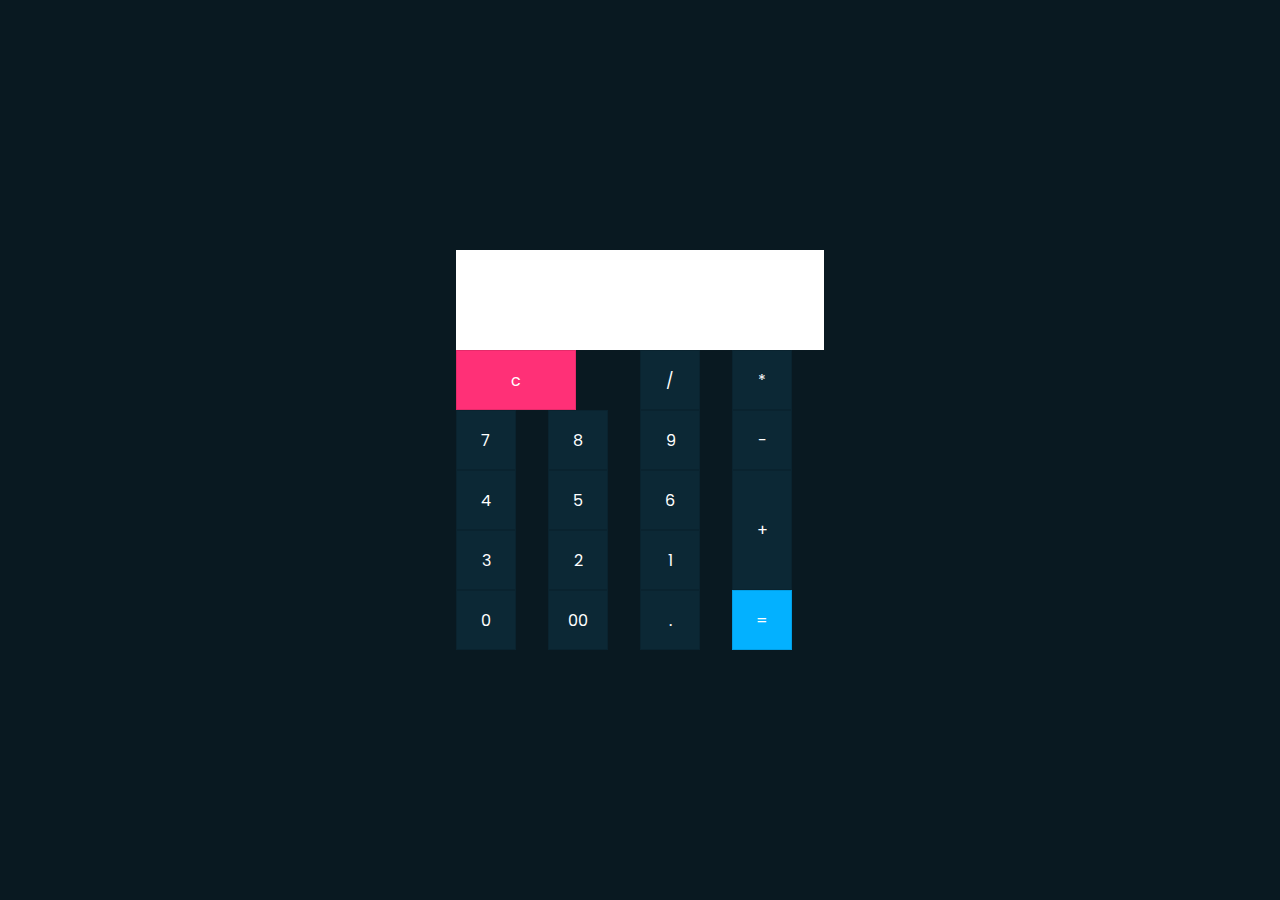
<file: Calculator/index.html>
<!DOCTYPE html>
<html lang="en">
  <head>
    <meta charset="UTF-8" />
    <meta name="viewport" content="width=device-width, initial-scale=1.0" />
    <title>Calculator</title>
    <link rel="stylesheet" type="text/css" href="./index.css" />
  </head>
  <body>
    <form class="calculator" name="calc">
      <input class="value" type="text" name="txt" readonly="" />
      <span class="num clear" onclick="document.calc.txt.value =''">c</span>
      <span class="num" onclick="document.calc.txt.value +='/'">/</span>
      <span class="num" onclick="document.calc.txt.value +='*'">*</span>
      <span class="num" onclick="document.calc.txt.value +='7'">7</span>
      <span class="num" onclick="document.calc.txt.value +='8'">8</span>
      <span class="num" onclick="document.calc.txt.value +='9'">9</span>
      <span class="num" onclick="document.calc.txt.value +='-'">-</span>
      <span class="num" onclick="document.calc.txt.value +='4'">4</span>
      <span class="num" onclick="document.calc.txt.value +='5'">5</span>
      <span class="num" onclick="document.calc.txt.value +='6'">6</span>
      <span class="num plus" onclick="document.calc.txt.value +='+'">+</span>
      <span class="num" onclick="document.calc.txt.value +='3'">3</span>
      <span class="num" onclick="document.calc.txt.value +='2'">2</span>
      <span class="num" onclick="document.calc.txt.value +='1'">1</span>
      <span class="num" onclick="document.calc.txt.value +='0'">0</span>
      <span class="num" onclick="document.calc.txt.value +='00'">00</span>
      <span class="num" onclick="document.calc.txt.value +='.'">.</span>
      <span
        class="num equal"
        onclick="document.calc.txt.value = eval(calc.txt.value)"
        >=</span
      >
    </form>
  </body>
</html>
</file>
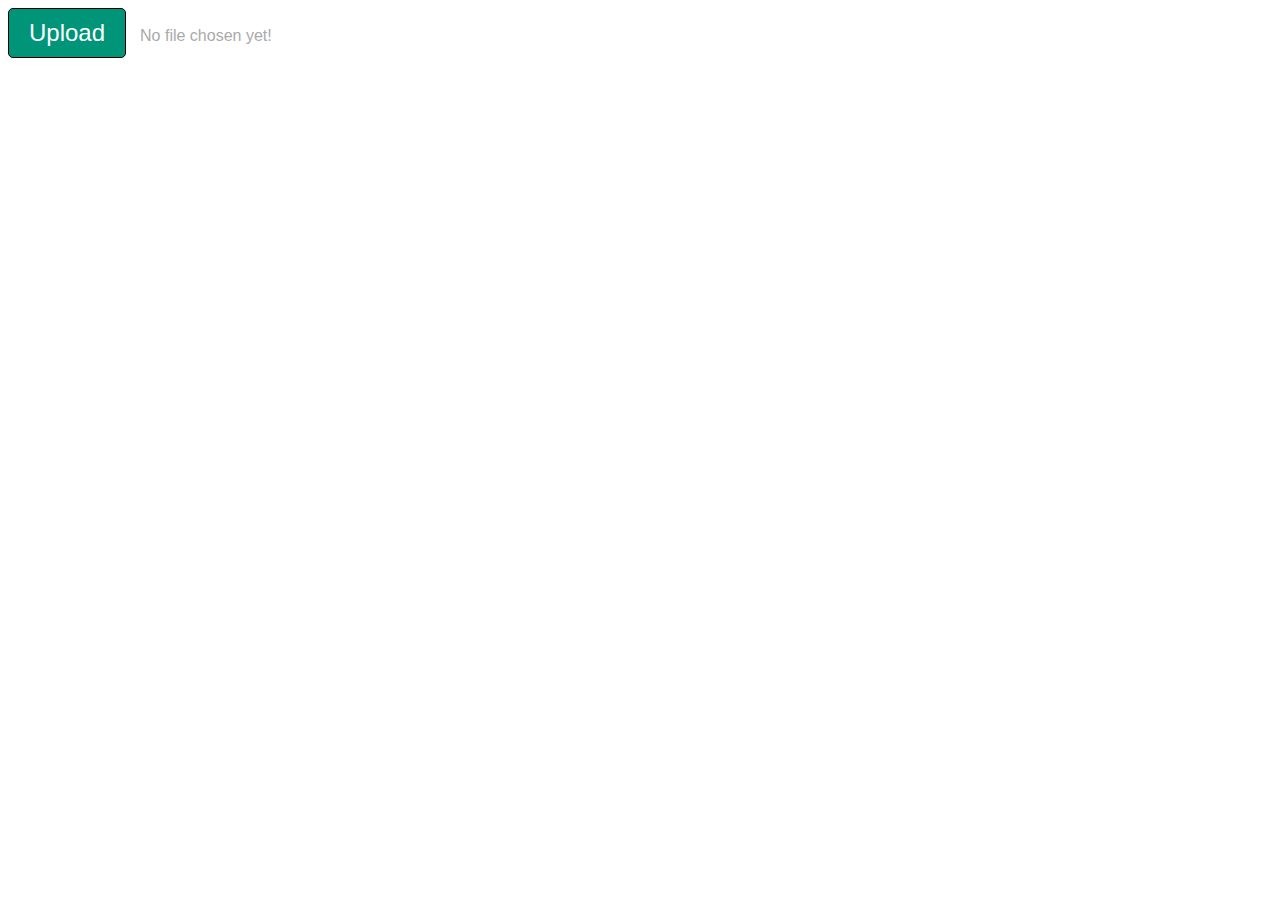
<file: Custom File Upload Button/index.html>
<!DOCTYPE html>
<html lang="en">
  <head>
    <meta charset="UTF-8" />
    <meta name="viewport" content="width=device-width, initial-scale=1.0" />
    <title>Style File Upload Button</title>
    <style media="screen">
      #custom-button {
        padding: 10px 20px;
        font-size: 24px;
        color: #fff;
        background-color: #009578;
        border: 1px solid #000;
        border-radius: 5px;
        cursor: pointer;
      }

      #custom-button:hover {
        background-color: #00b28f;
      }
      #custom-text {
        margin-left: 10px;
        font-family: sans-serif;
        color: #aaa;
      }
    </style>
  </head>
  <body>
    <main>
      <input type="file" id="real-file" hidden />
      <button type="button" id="custom-button">Upload</button>
      <span id="custom-text">No file chosen yet!</span>
    </main>
    <script type="text/javascript">
      const realFilebtn = document.getElementById("real-file");
      const customBtn = document.getElementById("custom-button");
      const customText = document.getElementById("custom-text");

      customBtn.addEventListener("click", () => {
        realFilebtn.click();
      });

      realFilebtn.addEventListener("change", () => {
        if (realFilebtn.value) {
          const reg = /[\/\\]([\w\d\s\.\-\(\)]+)$/;
          customText.innerHTML = realFilebtn.value.match(reg)[1];
        } else {
          customText.innerHTML = "No file chosen yet";
        }
      });
    </script>
  </body>
</html>
</file>
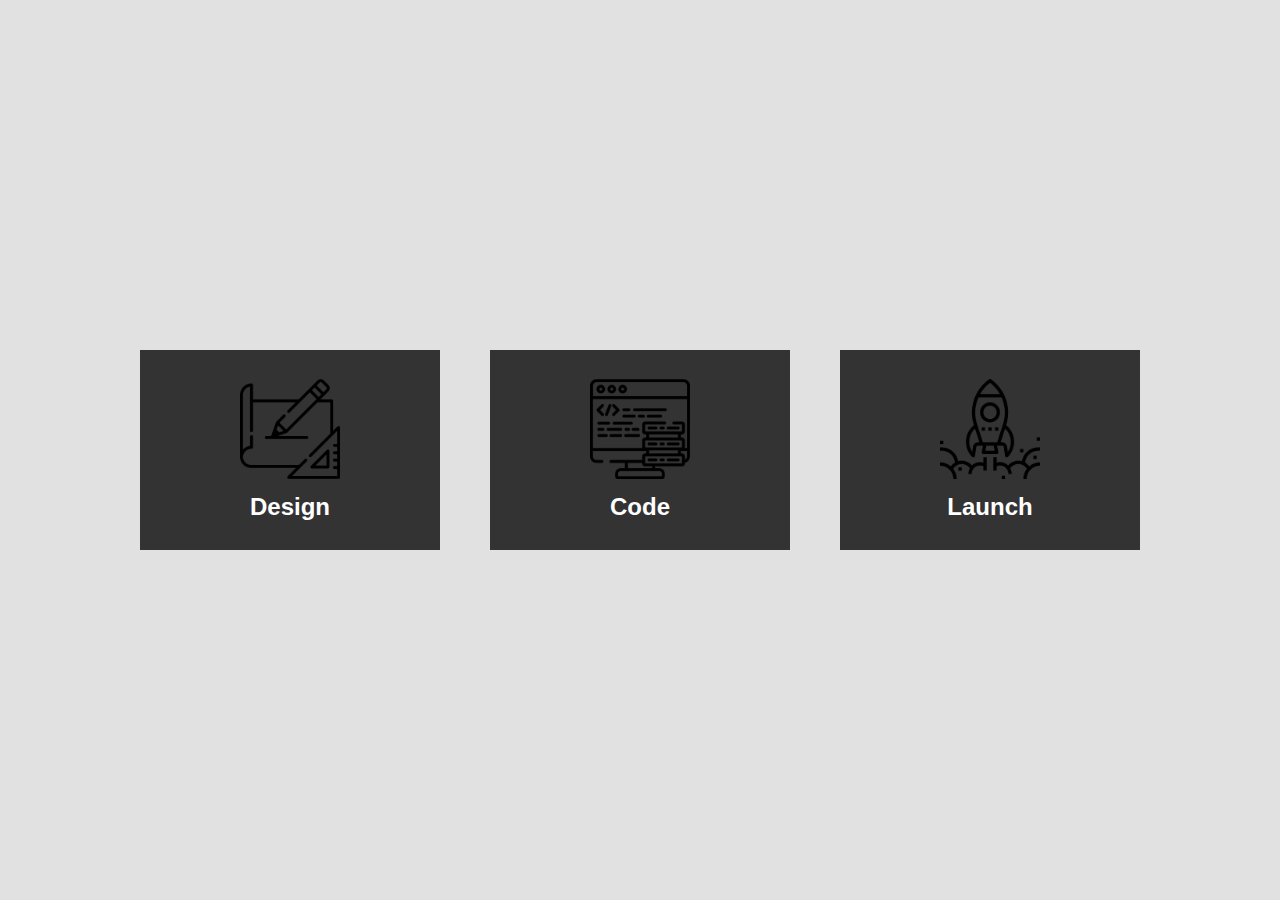
<file: Hover Effects/index.html>
<!DOCTYPE html>
<html lang="en">
<head>
    <meta charset="UTF-8">
    <meta name="viewport" content="width=device-width, initial-scale=1.0">
    <title>3D Flip Card Hover Effect</title>
    <link rel="stylesheet" href="./index.css">
</head>
<body>
        <div class="container">
            <div class="card">
                <div class="face face1">
                    <div class="content">
                        <img src="./sketch.png">
                        <h3>Design</h3>
                    </div>
                </div>
                <div class="face face2">
                    <div class="content"> 
                        <p>Lorem Ipsum Dolor Lorem Ipsum DolorLorem Ipsum DolorLorem Ipsum DolorLorem Ipsum Dolor</p>
                        </p>
                    </div>
                </div>
            </div>
            <div class="card">
                <div class="face face1">
                    <div class="content">
                        <img src="./data.png">
                        <h3>Code</h3>
                    </div>
                </div>
                <div class="face face2">
                    <div class="content">
                        <p>Lorem Ipsum Dolor Lorem Ipsum DolorLorem Ipsum DolorLorem Ipsum DolorLorem Ipsum Dolor</p>
                        </p>
                    </div>
                </div>
            </div>
            <div class="card">
                <div class="face face1">
                    <div class="content">
                        <img src="./startup.png">
                        <h3>Launch</h3>
                    </div>
                </div>
                <div class="face face2">
                    <div class="content">
                        <p>Lorem Ipsum Dolor Lorem Ipsum DolorLorem Ipsum DolorLorem Ipsum DolorLorem Ipsum Dolor</p>
                        </p>
                    </div>
                </div>
            </div> 
        </div>
</body>
</html>
</file>
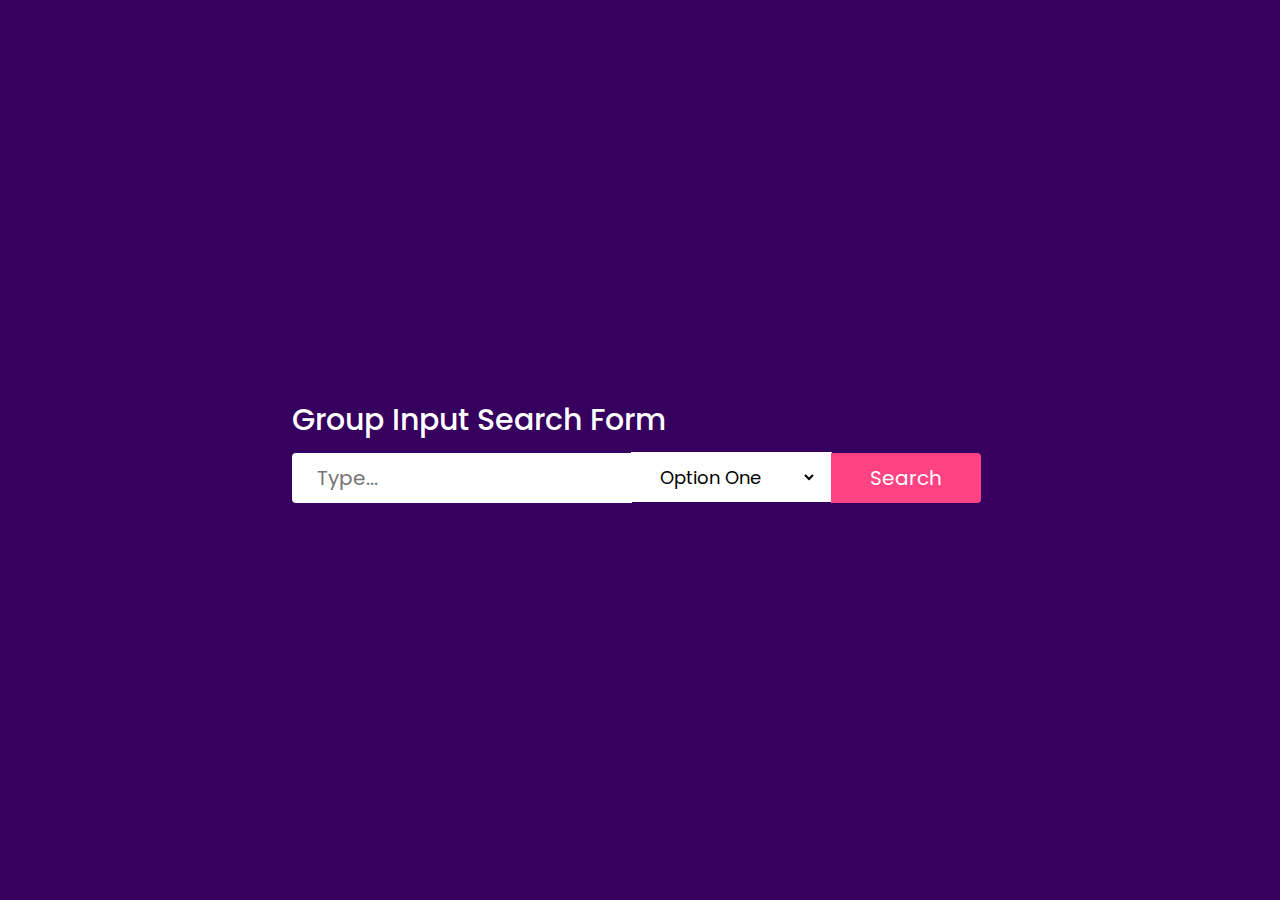
<file: Input Search/index.html>
<!DOCTYPE html>
<html lang="en">

<head>
    <meta charset="UTF-8">
    <meta name="viewport" content="width=device-width, initial-scale=1.0">
    <title>Input Search</title>
    <link rel="stylesheet" href="./index.css">
</head>

<body>
    <div class="box">
        <h2>Group Input Search Form</h2>
        <form>
            <input type="text" placeholder="Type...">
            <select>
                <option>Option One</option>
                <option>Option Two</option>
                <option>Option Three</option>
                <option>Option Four</option>
            </select>
            <input type="submit" value="Search">
        </form>
    </div>
</body>

</html>
</file>
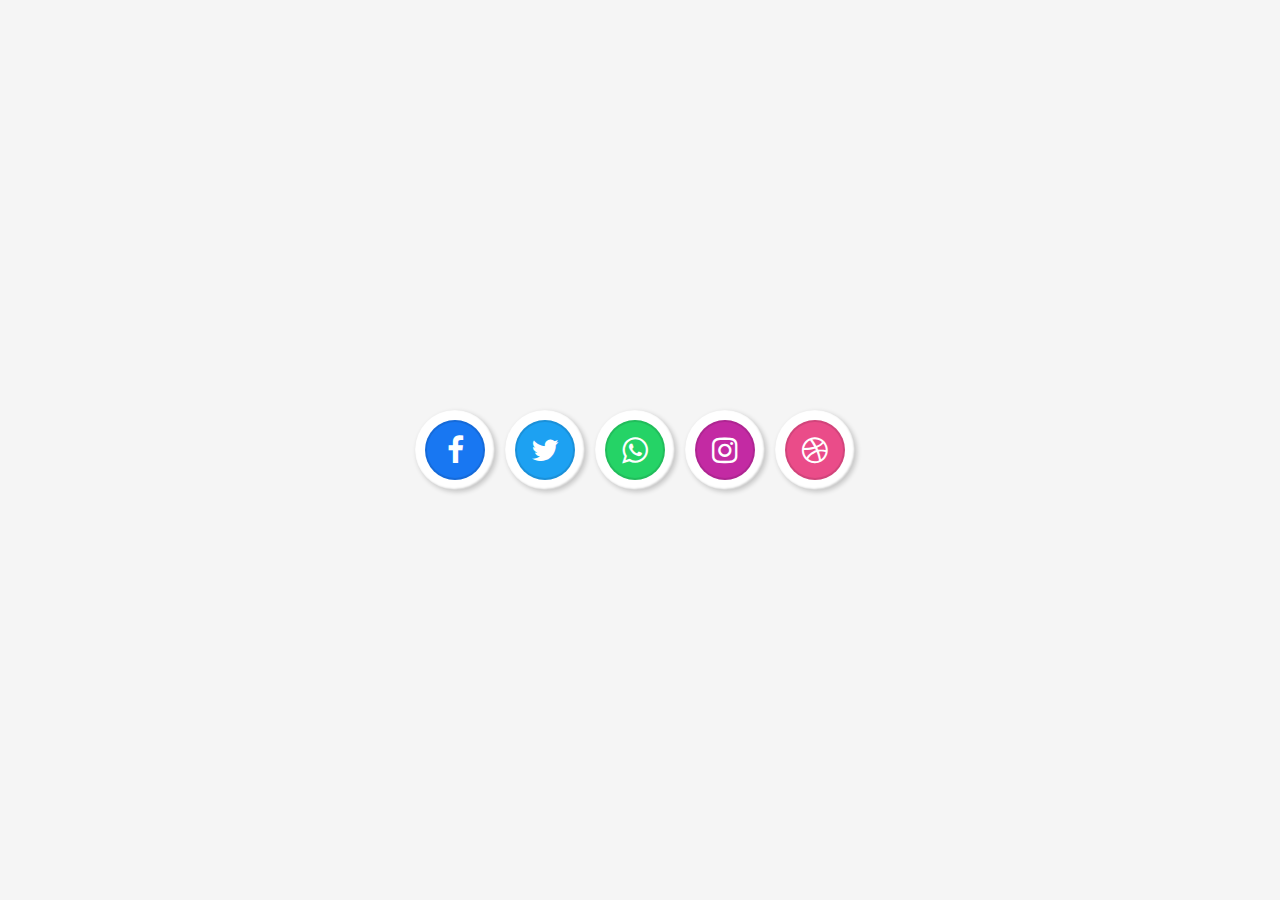
<file: Media Icon hover effect/index.html>
<!DOCTYPE html>
<html lang="en">
  <head>
    <meta charset="UTF-8" />
    <meta name="viewport" content="width=device-width, initial-scale=1.0" />
    <title>Social Media Icon Hover Effects</title>
    <link
      rel="stylesheet"
      href="https://stackpath.bootstrapcdn.com/font-awesome/4.7.0/css/font-awesome.min.css"
      integrity="sha384-wvfXpqpZZVQGK6TAh5PVlGOfQNHSoD2xbE+QkPxCAFlNEevoEH3Sl0sibVcOQVnN"
      crossorigin="anonymous"
    />
    <link rel="stylesheet" href="./index.css" />
  </head>
  <body>
    <ul>
      <li>
        <a href="#"><i class="fa fa-facebook" aria-hidden="true"></i></a>
      </li>
      <li>
        <a href="#"><i class="fa fa-twitter" aria-hidden="true"></i></a>
      </li>
      <li>
        <a href="#"><i class="fa fa-whatsapp" aria-hidden="true"></i></a>
      </li>
      <li>
        <a href="#"><i class="fa fa-instagram" aria-hidden="true"></i></a>
      </li>
      <li>
        <a href="#"><i class="fa fa-dribbble" aria-hidden="true"></i></a>
      </li>
    </ul>
  </body>
</html>
</file>
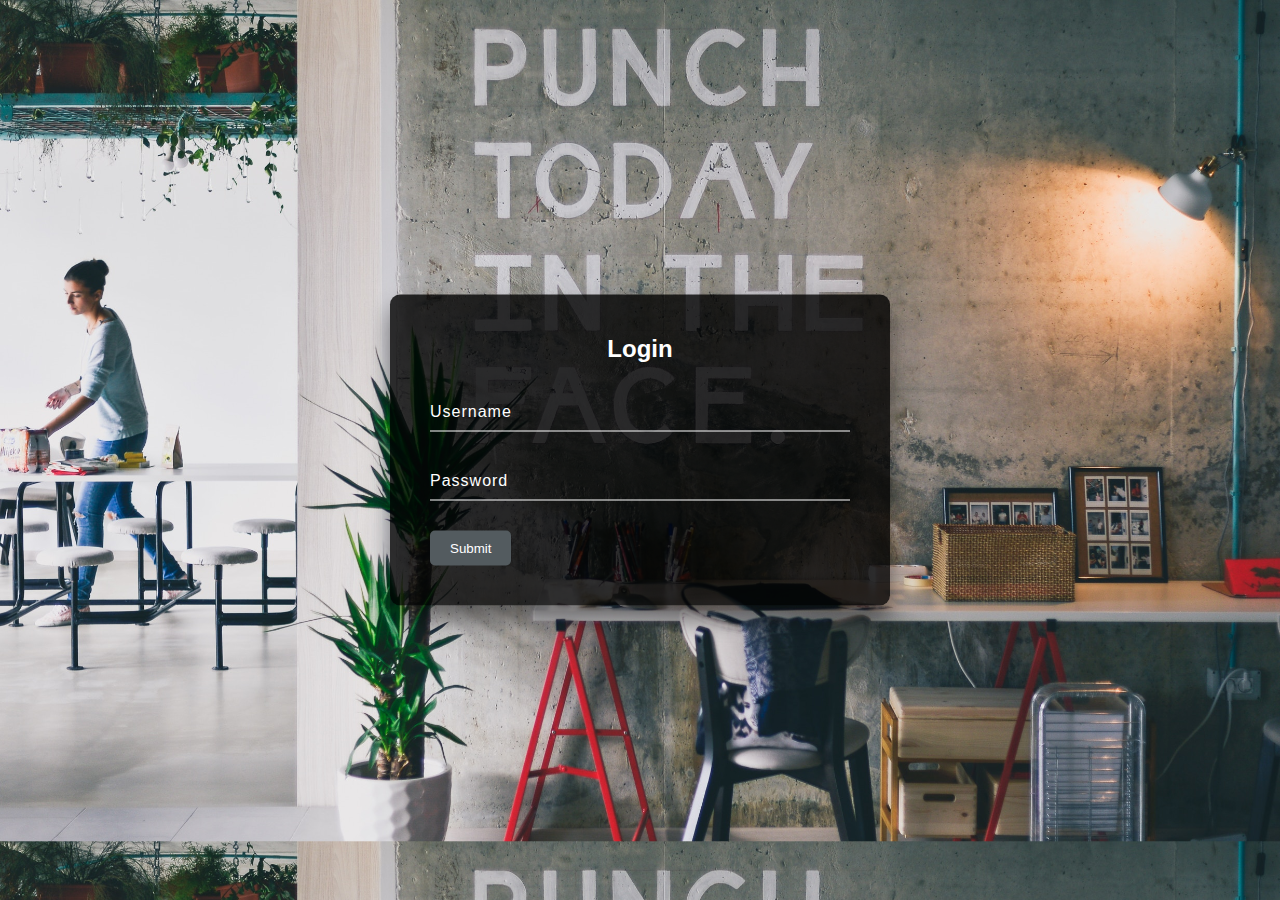
<file: Transparent login Form/index.html>
<!DOCTYPE html>
<html lang="en">
  <head>
    <meta charset="UTF-8" />
    <meta name="viewport" content="width=device-width, initial-scale=1.0" />
    <title>Transparent Login Form - UI Design</title>
    <link rel="stylesheet" href="./index.css" />
  </head>
  <body>
    <main>
      <div class="box">
        <h2>Login</h2>
        <form>
          <div class="inputBox">
            <input type="text" name="Username" required />
            <label>Username</label>
          </div>
          <div class="inputBox">
            <input type="password" name="password" required />
            <label>Password</label>
          </div>
          <input type="submit" name="" value="Submit" />
        </form>
      </div>
    </main>
  </body>
</html>
</file>
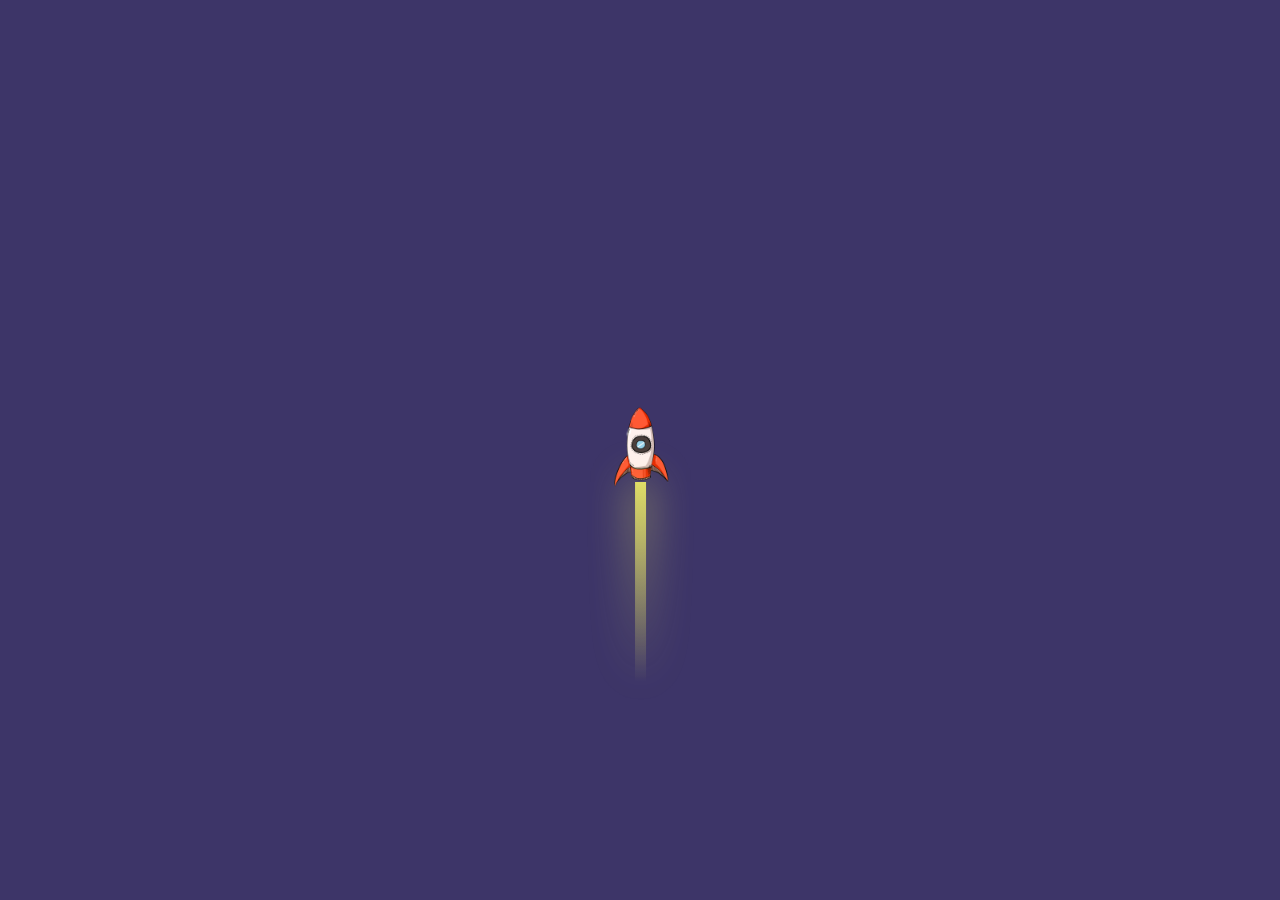
<file: Animation/Flying Rocket with Flames Animation Effects using CSS & Javascript/index.html>
<!DOCTYPE html>
<html lang="en">
  <head>
    <meta charset="UTF-8" />
    <meta name="viewport" content="width=device-width, initial-scale=1.0" />
    <title>Flying Rocket Animation</title>
    <link rel="stylesheet" href="./index.css" />
  </head>
  <body>
    <main>
      <div class="scene">
        <div class="rocket">
          <img src="./rocket.png" />
        </div>
      </div>
    </main>
    <script src="./index.js"></script>
  </body>
</html>
</file>
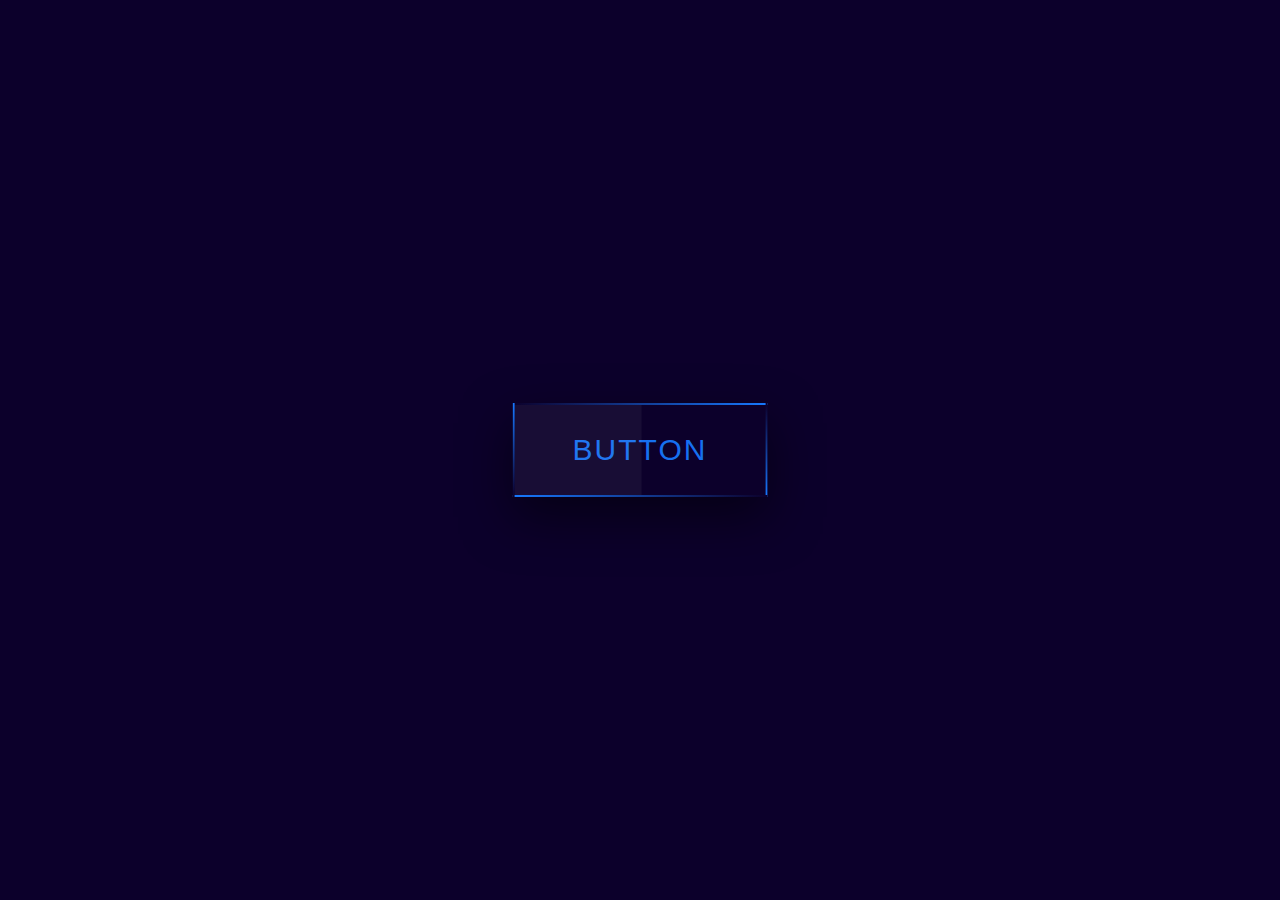
<file: Button/Button Animation/index.html>
<!DOCTYPE html>
<html lang="en">
  <head>
    <meta charset="UTF-8" />
    <meta name="viewport" content="width=device-width, initial-scale=1.0" />
    <title>Creative Button Animation Effects</title>
    <link rel="stylesheet" href="./index.css" />
  </head>
  <body>
    <main>
      <a href="#">
        <span></span>
        <span></span>
        <span></span>
        <span></span>
        Button
      </a>
    </main>
  </body>
</html>
</file>
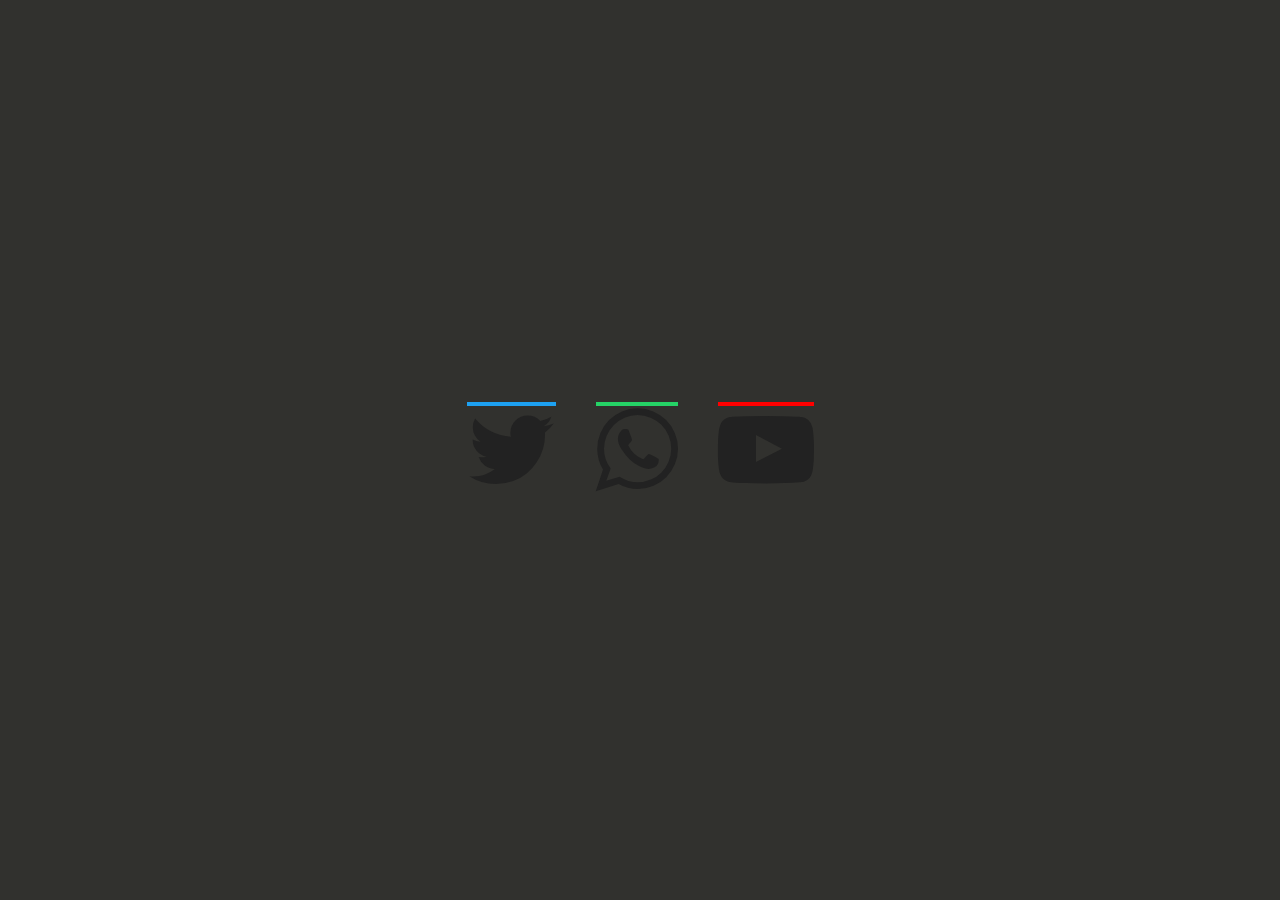
<file: Magic Line Icon fill hover effect/index..html>
<!DOCTYPE html>
<html lang="en">
  <head>
    <meta charset="UTF-8" />
    <meta name="viewport" content="width=device-width, initial-scale=1.0" />
    <title>Magic Line Icon Fill hover effect</title>
    <link
      rel="stylesheet"
      href="https://stackpath.bootstrapcdn.com/font-awesome/4.7.0/css/font-awesome.min.css"
      integrity="sha384-wvfXpqpZZVQGK6TAh5PVlGOfQNHSoD2xbE+QkPxCAFlNEevoEH3Sl0sibVcOQVnN"
      crossorigin="anonymous"
    />
    <link rel="stylesheet" href="./index.css" />
  </head>
  <body>
    <main>
      <ul>
        <li>
          <a href="#"><i class="fa fa-twitter" aria-hidden="true"></i></a>
        </li>
        <li>
          <a href="#"><i class="fa fa-whatsapp" aria-hidden="true"></i></a>
        </li>
        <li>
          <a href="#"><i class="fa fa-youtube-play" aria-hidden="true"></i></a>
        </li>
      </ul>
    </main>
  </body>
</html>
</file>
<file: Calculator/index.css>
@import url("https://fonts.googleapis.com/css?family=Poppins:300,400,500,600,700,800,900&display=swap");
* {
  margin: 0;
  padding: 0;
  box-sizing: border-box;
  font-family: "Poppins", sans-serif;
}
body {
  display: flex;
  justify-content: center;
  align-items: center;
  min-height: 100vh;
  background: #091921;
}
.calculator {
  position: relative;
  display: grid;
}
.calculator .value {
  grid-column: span 4;
  height: 100px;
  text-align: right;
  border: none;
  outline: none;
  padding: 10px;
  font-size: 18px;
}
.calculator span {
  display: grid;
  width: 60px;
  height: 60px;
  color: #fff;
  background: #0c2835;
  place-items: center;
  border: 1px solid rgba(0, 0, 0, 0.1);
}
.calculator span:active {
  background: #74ff3b;
  color: #111;
}
.calculator span.clear {
  grid-column: span 2;
  width: 120px;
  background: #ff3077;
}
.calculator span.plus {
  grid-row: span 2;
  height: 120px;
}
.calculator span.equal {
  background: #03b1ff;
}
</file>
<file: Hover Effects/index.css>
* {
  margin: 0;
  padding: 0;
  font-family: sans-serif;
  box-sizing: border-box;
}
body {
  display: flex;
  justify-content: center;
  align-items: center;
  min-height: 100vh;
  background: #e1e1e1;
}
img {
  width: 100px;
}
.container {
  width: 1000px;
  position: relative;
  display: flex;
  justify-content: space-between;
}

.container .card {
  position: relative;
  width: 300px;
  height: 200px;
}
.container .card .face {
  position: absolute;
  top: 0;
  left: 0;
  width: 100%;
  height: 100%;
  transition: 0.5s;
}
.container .card .face.face1 {
  background: #333;
  display: flex;
  justify-content: center;
  align-items: center;
  z-index: 1;
  transform-origin: bottom;
}
.container .card .face.face1 img {
  max-width: 100px;
}
.container .card .face.face1 h3 {
  margin: 10px 0 0;
  color: #fff;
  text-align: center;
  font-size: 1.5em;
}
.container .card:hover .face.face1 {
  transform: translateY(-100%) rotateX(90deg);
  background: #ff0057;
}
.container .card .face.face2 {
  background: #fff;
  display: flex;
  justify-content: center;
  align-items: center;
  padding: 20px;
  transform-origin: top;
  transform: translateY(100%) rotateX(90deg);
}
.container .card:hover .face.face2 {
  transform: translateY(0) rotateX(0deg);
}
</file>
<file: Input Search/index.css>
@import url('https://fonts.googleapis.com/css2?family=Poppins:wght@200;300;400;500;600;700;800;900&display=swap');

* {
    margin : 0;
    padding: 0;
    font-family: 'Poppins', sans-serif;
}
body {
    display : flex;
    justify-content: center;
    align-items: center;
    min-height: 100vh;
    background: #35005e;
}
.box {
     min-width: 600px;
}
.box h2 {
    color : #fff;
    font-size: 30px;
    font-weight : 500;
    margin-bottom: 10px;
} 
.box input {
    position: relative;
    display: inline-block;
    font-size : 20px;
    box-sizing: border-box;
}
.box input[type="text"] {
     background: #fff;
     width : 340px;
     height : 50px;
     border : none;
     outline : none;
     padding : 0 25px;
     border-radius: 4px 0 0 4px;
}
.box select {
    position: relative;
    top : -1px;
    left: -3px;
    border : none;
    outline : none;
    background: #fff;
    font-size: 18px;
    padding : 0 25px;
    height : 50px;
    margin-left : -2px;
    border-right: 15px solid #fff;
}
.box input[type="submit"] {
    position : relative;
    left : -8px;
    width : 150px;
    height : 50px; 
    border : none;
    outline : none;
    cursor: pointer;
    background: #ff4282;
    color : #fff;
    border-radius: 0 4px 4px 0;
}
.box input[type="submit"]:hover{
    background: #ef296c;
}
</file>
<file: Media Icon hover effect/index.css>
* {
  margin: 0;
  padding: 0;
  box-sizing: border-box;
}
body {
  display: flex;
  justify-content: center;
  align-items: center;
  min-height: 100vh;
  background: #f5f5f5;
}
ul {
  position: relative;
  display: flex;
}
ul li {
  position: relative;
  list-style: none;
}
ul li a {
  position: relative;
  width: 80px;
  height: 80px;
  display: flex;
  justify-content: center;
  align-items: center;
  background: #fff;
  margin: 0 10px 0 0;
  text-decoration: none;
  font-size: 30px;
  border-radius: 50%;
  color: #e2e2e2;
  box-shadow: inset -1px -1px 2px rgba(0, 0, 0, 0.2),
    2px 2px 5px rgba(0, 0, 0, 0.2);
  transition: 0.5s;
}
ul li a:hover {
  color: #999;
  transform: translateY(-20px);
  box-shadow: inset -1px -1px 2px rgba(0, 0, 0, 0.2),
    2px 24px 10px rgba(0, 0, 0, 0.1);
}
ul li a .fa {
  color: #fff;
  position: relative;
  z-index: 1;
}
ul li a:before {
  content: "";
  position: absolute;
  top: 10px;
  left: 10px;
  right: 10px;
  bottom: 10px;
  border-radius: 50%;
  border: 2px solid rgba(0, 0, 0, 0.1);
}
ul li:nth-child(1) a:before {
  background: #1877f2;
}
ul li:nth-child(2) a:before {
  background: #1da1f2;
}
ul li:nth-child(3) a:before {
  background: #25d366;
}
ul li:nth-child(4) a:before {
  background: #c32aa3;
}
ul li:nth-child(5) a:before {
  background: #ea4c89;
}
</file>
<file: Transparent login Form/index.css>
body {
  margin: 0;
  padding: 0;
  font-family: sans-serif;
  background: url(js.jpg);
  background-size: cover;
}
.box {
  position: absolute;
  top: 50%;
  left: 50%;
  transform: translate(-50%, -50%);
  width: 500px;
  padding: 40px;
  background: rgba(0, 0, 0, 0.8);
  box-sizing: border-box;
  box-shadow: 0 15px 25px rgba(0, 0, 0, 0.5);
  border-radius: 10px;
}
.box h2 {
  margin: 0 0 30px;
  padding: 0;
  color: #fff;
  text-align: center;
}
.box .inputBox {
  position: relative;
}
.box .inputBox input {
  width: 100%;
  padding: 10px 0;
  font-size: 16px;
  color: #fff;
  letter-spacing: 1px;
  margin-bottom: 30px;
  border: 0;
  border-bottom: 1px solid #fff;
  outline: 0;
  background: transparent;
}
.box .inputBox label {
  position: absolute;
  top: 0;
  left: 0;
  padding: 10px 0;
  font-size: 16px;
  color: #fff;
  letter-spacing: 1px;
  pointer-events: none;
  transition: 0.5s;
}
.box .inputBox input:focus ~ label,
.box .inputBox input:valid ~ label {
  top: -18px;
  left: 0;
  color: #535b5f;
  font-size: 12px;
}
.box input[type="submit"] {
  background: transparent;
  border: 0;
  outline: none;
  color: #fff;
  background: #535b5f;
  padding: 10px 20px;
  cursor: pointer;
  border-radius: 5px;
}
</file>
<file: Animation/Flying Rocket with Flames Animation Effects using CSS & Javascript/index.css>
* {
  margin: 0;
  padding: 0;
  box-sizing: border-box;
}
img {
  width: 100px;
}
.scene {
  position: relative;
  width: 100%;
  height: 100vh;
  background: #3d3568;
  overflow: hidden;
  display: flex;
  justify-content: center;
  align-items: center;
}
.scene i {
  position: absolute;
  top: -250px;
  background: rgba(255, 255, 255, 0.5);
  animation: animateStars linear infinite;
}
@keyframes animateStars {
  0% {
    transform: translateY(0);
  }
  100% {
    transform: translateY(200vh);
  }
}
.scene .rocket {
  position: absolute;
  pointer-events: none;
  animation: animate 0.2s ease infinite;
  transition: 0.1s;
}
@keyframes animate {
  0%,
  100% {
    transform: translateY(-52px) translateX(-50%);
  }
  50% {
    transform: translateY(-48px) translateX(-50%);
  }
}
.scene .rocket::before {
  content: "";
  position: absolute;
  bottom: -180px;
  left: 50%;
  transform: translateX(-45%);
  width: 11px;
  height: 200px;
  background: linear-gradient(#dfdd67, transparent);
}
.scene .rocket::after {
  content: "";
  position: absolute;
  bottom: -180px;
  left: 50%;
  transform: translateX(-45%);
  width: 11px;
  height: 200px;
  background: linear-gradient(#dfdd67, transparent);
  filter: blur(20px);
}
.scene:active .rocket::before,
.scene:active .rocket::after {
  background: linear-gradient(#ff12d7, transparent);
  bottom: -300px;
  height: 300px;
  filter: blur(2px);
}
</file>
<file: Button/Button Animation/index.css>
body {
  margin: 0;
  padding: 0;
  background: #0c002b;
  font-family: sans-serif;
}

a {
  position: absolute;
  top: 50%;
  left: 50%;
  transform: translate(-50%, -50%);
  color: #1670f0;
  font-size: 30px;
  padding: 30px 60px;
  letter-spacing: 2px;
  text-transform: uppercase;
  text-decoration: none;
  box-shadow: 0 20px 50px rgba(0, 0, 0, 0.5);
  overflow: hidden;
}
a:before {
  content: "";
  position: absolute;
  top: 2px;
  left: 2px;
  bottom: 2px;
  width: 50%;
  background: rgba(255, 255, 255, 0.05);
}
a span:nth-child(1) {
  position: absolute;
  top: 0;
  left: 0;
  width: 100%;
  height: 2px;
  background: linear-gradient(to right, #0c002b, #1779ff);
  animation: animate1 2s linear infinite;
}
@keyframes animate1 {
  0% {
    transform: translateX(-100%);
  }
  100% {
    transform: translateX(100%);
  }
}
a span:nth-child(2) {
  position: absolute;
  top: 0;
  right: 0;
  width: 2px;
  height: 100%;
  background: linear-gradient(to bottom, #0c002b, #1779ff);
  animation: animate2 2s linear infinite;
  animation-delay: 1s;
}
@keyframes animate2 {
  0% {
    transform: translateY(-100%);
  }
  100% {
    transform: translateY(100%);
  }
}
a span:nth-child(3) {
  position: absolute;
  bottom: 0;
  right: 0;
  width: 100%;
  height: 2px;
  background: linear-gradient(to left, #0c002b, #1779ff);
  animation: animate3 2s linear infinite;
}
@keyframes animate3 {
  0% {
    transform: translateX(100%);
  }
  100% {
    transform: translateX(-100%);
  }
}
a span:nth-child(4) {
  position: absolute;
  bottom: 0;
  left: 0;
  width: 2px;
  height: 100%;
  background: linear-gradient(to top, #0c002b, #1779ff);
  animation: animate4 2s linear infinite;
  animation-delay: 1s;
}
@keyframes animate4 {
  0% {
    transform: translateY(100%);
  }
  100% {
    transform: translateY(-100%);
  }
}
</file>
<file: Magic Line Icon fill hover effect/index.css>
* {
  margin: 0;
  padding: 0;
  box-sizing: border-box;
}
body {
  display: flex;
  justify-content: center;
  align-items: center;
  min-height: 100vh;
  background: rgb(49, 49, 46);
}
ul {
  position: relative;
  display: flex;
}
ul li {
  position: relative;
  list-style: none;
  margin: 0 20px;
  cursor: pointer;
}
ul li a {
  text-decoration: none;
}
ul li a .fa {
  font-size: 6em;
  color: #222;
}
ul li::before {
  font-family: fontAwesome;
  position: absolute;
  top: 0;
  left: 0;
  font-size: 6em;
  height: 0;
  overflow: hidden;
  transition: 0.5s ease-in-out;
}
ul li:nth-child(1)::before {
  content: "\f099";
  color: #1da1f2;
  border-bottom: 4px solid #1da1f2;
}
ul li:hover::before {
  height: 100%;
}
ul li:nth-child(2)::before {
  content: "\f232";
  color: #25d366;
  border-bottom: 4px solid #25d366;
}

ul li:nth-child(3)::before {
  content: "\f16a";
  color: #ff0000;
  border-bottom: 4px solid #ff0000;
}
</file>
